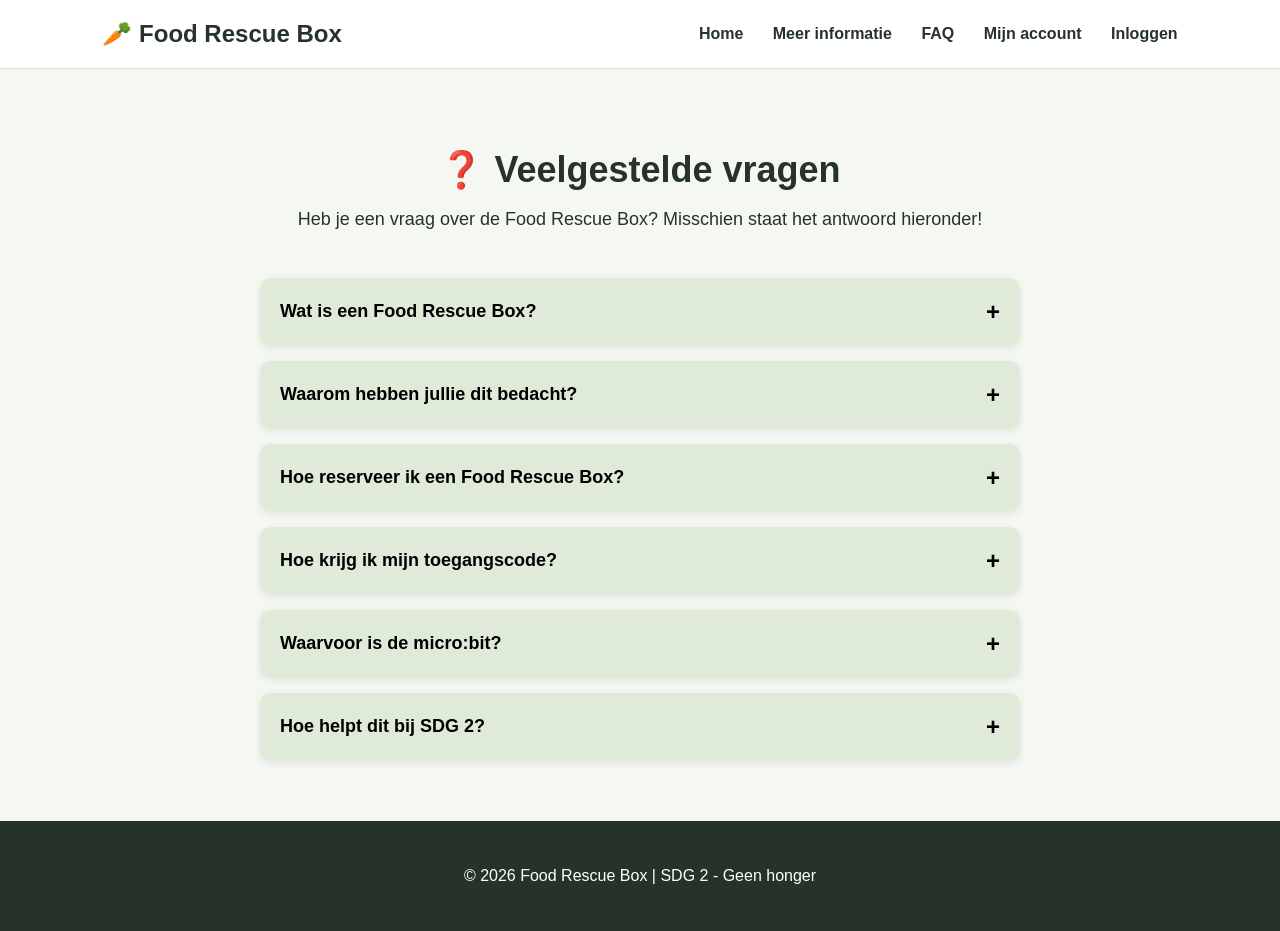
<file: faq.html>
<!DOCTYPE html>
<html lang="nl">

<head>
    <meta charset="UTF-8">
    <meta name="viewport" content="width=device-width, initial-scale=1.0">
    <title>FAQ - Food Rescue Box</title>

    <link rel="stylesheet" href="style.css">
</head>

<body>

    <header>
        <div class="logo">🥕 Food Rescue Box</div>

        <nav>
            <a href="index.html">Home</a>
            <a href="informatie.html">Meer informatie</a>
            <a href="faq.html">FAQ</a>
            <a href="account.html">Mijn account</a>
            <a href="inloggen.html">Inloggen</a>

        </nav>
    </header>

    <main>

        <section class="faq-header">
            <h1>❓ Veelgestelde vragen</h1>

            <p>
                Heb je een vraag over de Food Rescue Box?
                Misschien staat het antwoord hieronder!
            </p>
        </section>


        <section class="faq">

            <div class="faq-item">
                <button class="faq-vraag">
                    Wat is een Food Rescue Box?
                    <span>+</span>
                </button>

                <div class="faq-antwoord">
                    <p>
                        Een Food Rescue Box is een slimme box waarin
                        voedsel dat anders misschien wordt weggegooid,
                        kan worden verzameld en opgehaald.
                    </p>
                </div>
            </div>


            <div class="faq-item">
                <button class="faq-vraag">
                    Waarom hebben jullie dit bedacht?
                    <span>+</span>
                </button>

                <div class="faq-antwoord">
                    <p>
                        We willen voedselverspilling verminderen en
                        ervoor zorgen dat voedsel dat nog goed is,
                        bij mensen terechtkomt die het kunnen gebruiken.
                    </p>
                </div>
            </div>


            <div class="faq-item">
                <button class="faq-vraag">
                    Hoe reserveer ik een Food Rescue Box?
                    <span>+</span>
                </button>

                <div class="faq-antwoord">
                    <p>
                        Op de homepagina kun je een beschikbare box kiezen.
                        Klik daarna op "Reserveer deze box" en vul je naam
                        en e-mailadres in.
                    </p>
                </div>
            </div>


            <div class="faq-item">
                <button class="faq-vraag">
                    Hoe krijg ik mijn toegangscode?
                    <span>+</span>
                </button>

                <div class="faq-antwoord">
                    <p>
                        Nadat je een box hebt gereserveerd, krijg je een
                        viercijferige toegangscode. Met deze code kun je
                        de Food Rescue Box openen.
                    </p>
                </div>
            </div>


            <div class="faq-item">
                <button class="faq-vraag">
                    Waarvoor is de micro:bit?
                    <span>+</span>
                </button>

                <div class="faq-antwoord">
                    <p>
                        De micro:bit controleert de toegangscode.
                        Als de juiste code wordt ingevoerd, kan de
                        servo de box openen.
                    </p>
                </div>
            </div>


            <div class="faq-item">
                <button class="faq-vraag">
                    Hoe helpt dit bij SDG 2?
                    <span>+</span>
                </button>

                <div class="faq-antwoord">
                    <p>
                        SDG 2 staat voor Geen Honger. Ons project probeert
                        voedselverspilling te verminderen en voedsel
                        beschikbaar te maken voor mensen die het kunnen gebruiken.
                    </p>
                </div>
            </div>

        </section>

    </main>


    <footer>
        <p>© 2026 Food Rescue Box | SDG 2 - Geen honger</p>
    </footer>


    <script src="script.js"></script>

</body>

</html>
</file>
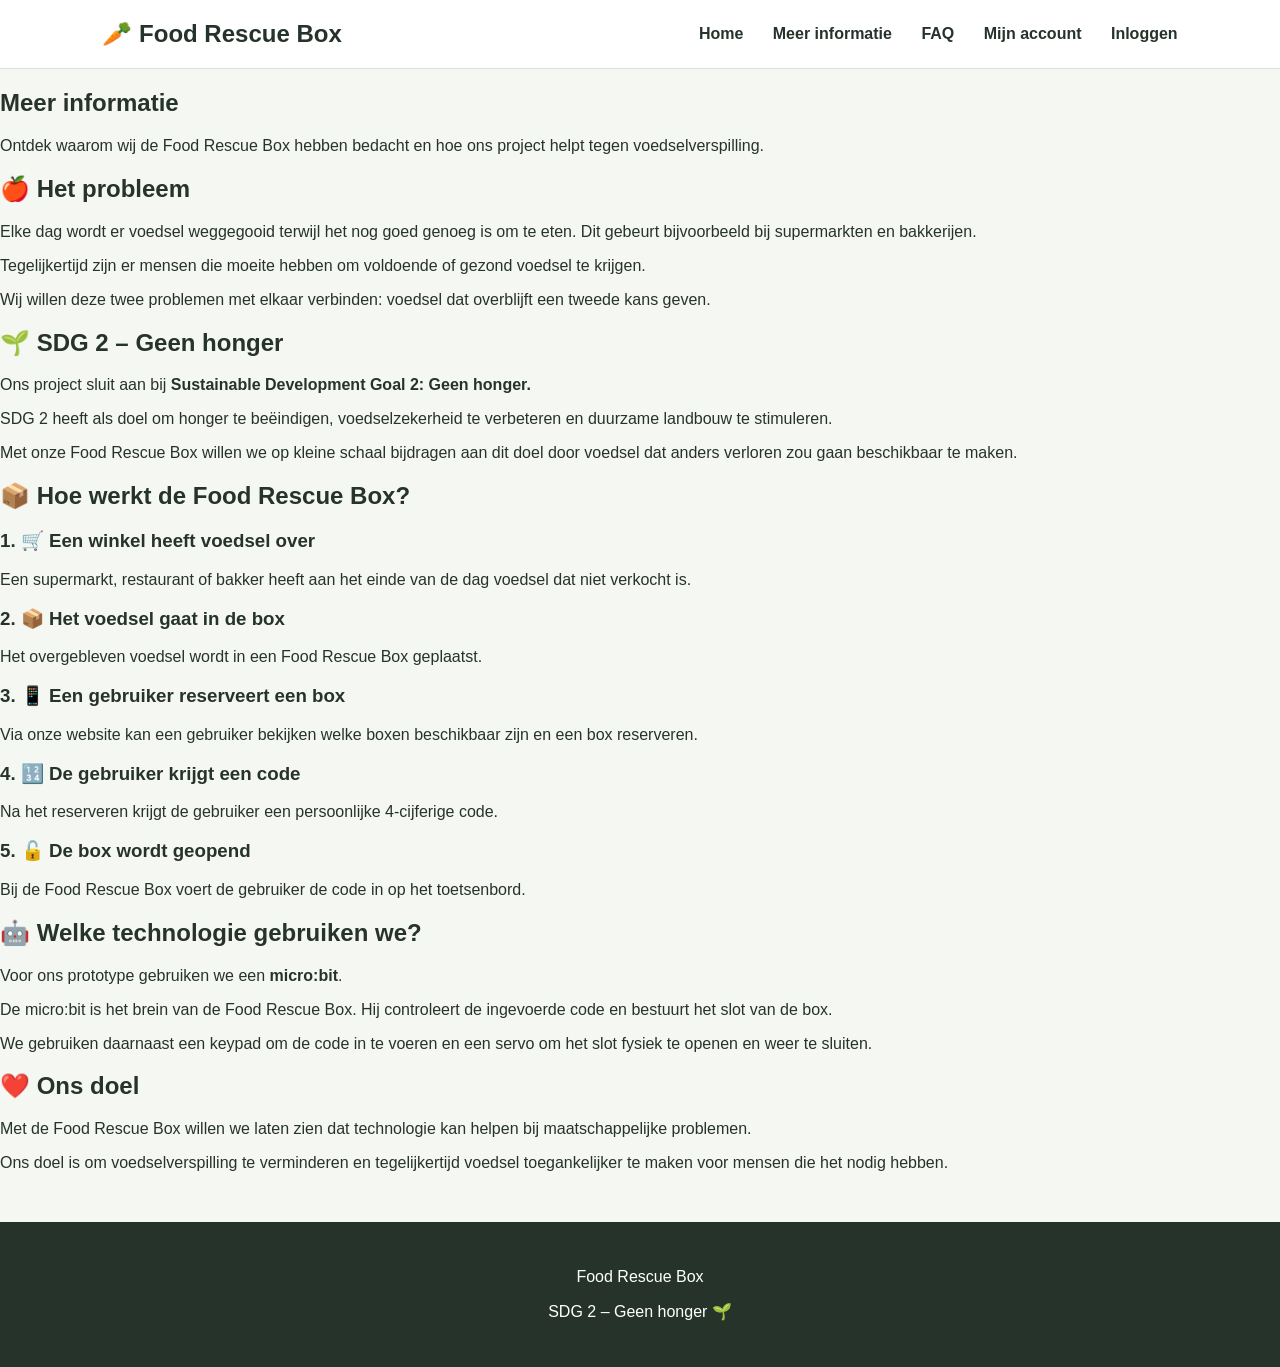
<file: informatie.html>
<!DOCTYPE html>
<html lang="nl">

<head>
    <meta charset="UTF-8">
    <meta name="viewport" content="width=device-width, initial-scale=1.0">

    <title>Meer informatie - Food Rescue Box</title>

    <link rel="stylesheet" href="style.css">
</head>

<body>

    <!-- Navigatie -->
    <header>

        <div class="logo">
            🥕 Food Rescue Box
        </div>

        <nav>
            <a href="index.html">Home</a>
            <a href="informatie.html">Meer informatie</a>
            <a href="faq.html">FAQ</a>
            <a href="account.html">Mijn account</a>
            <a href="inloggen.html">Inloggen</a>
        </nav>

    </header>


    <main>

        <!-- Titel -->
        <section class="info-intro">

            <h1>Meer informatie</h1>

            <p>
                Ontdek waarom wij de Food Rescue Box hebben bedacht
                en hoe ons project helpt tegen voedselverspilling.
            </p>

        </section>


        <!-- Het probleem -->
        <section>

            <h2>🍎 Het probleem</h2>

            <p>
                Elke dag wordt er voedsel weggegooid terwijl het nog
                goed genoeg is om te eten. Dit gebeurt bijvoorbeeld bij
                supermarkten en bakkerijen.
            </p>

            <p>
                Tegelijkertijd zijn er mensen die moeite hebben om
                voldoende of gezond voedsel te krijgen.
            </p>

            <p>
                Wij willen deze twee problemen met elkaar verbinden:
                voedsel dat overblijft een tweede kans geven.
            </p>

        </section>


        <!-- SDG 2 -->
        <section>

            <h2>🌱 SDG 2 – Geen honger</h2>

            <p>
                Ons project sluit aan bij
                <strong>Sustainable Development Goal 2:
                    Geen honger.</strong>
            </p>

            <p>
                SDG 2 heeft als doel om honger te beëindigen,
                voedselzekerheid te verbeteren en duurzame landbouw
                te stimuleren.
            </p>

            <p>
                Met onze Food Rescue Box willen we op kleine schaal
                bijdragen aan dit doel door voedsel dat anders verloren
                zou gaan beschikbaar te maken.
            </p>

        </section>


        <!-- Hoe werkt het -->
        <section>

            <h2>📦 Hoe werkt de Food Rescue Box?</h2>

            <div class="stap">

                <h3>1. 🛒 Een winkel heeft voedsel over</h3>

                <p>
                    Een supermarkt, restaurant of bakker heeft aan het
                    einde van de dag voedsel dat niet verkocht is.
                </p>

            </div>


            <div class="stap">

                <h3>2. 📦 Het voedsel gaat in de box</h3>

                <p>
                    Het overgebleven voedsel wordt in een Food Rescue Box
                    geplaatst.
                </p>

            </div>


            <div class="stap">

                <h3>3. 📱 Een gebruiker reserveert een box</h3>

                <p>
                    Via onze website kan een gebruiker bekijken welke
                    boxen beschikbaar zijn en een box reserveren.
                </p>

            </div>


            <div class="stap">

                <h3>4. 🔢 De gebruiker krijgt een code</h3>

                <p>
                    Na het reserveren krijgt de gebruiker een
                    persoonlijke 4-cijferige code.
                </p>

            </div>


            <div class="stap">

                <h3>5. 🔓 De box wordt geopend</h3>

                <p>
                    Bij de Food Rescue Box voert de gebruiker de code
                    in op het toetsenbord.
                </p>

            </div>



        </section>


        <!-- Technologie -->
        <section>

            <h2>🤖 Welke technologie gebruiken we?</h2>

            <p>
                Voor ons prototype gebruiken we een
                <strong>micro:bit</strong>.
            </p>

            <p>
                De micro:bit is het brein van de Food Rescue Box.
                Hij controleert de ingevoerde code en bestuurt het
                slot van de box.
            </p>

            <p>
                We gebruiken daarnaast een keypad om de code in te
                voeren en een servo om het slot fysiek te openen
                en weer te sluiten.
            </p>

        </section>


        <!-- Doel -->
        <section>

            <h2>❤️ Ons doel</h2>

            <p>
                Met de Food Rescue Box willen we laten zien dat
                technologie kan helpen bij maatschappelijke problemen.
            </p>

            <p>
                Ons doel is om voedselverspilling te verminderen en
                tegelijkertijd voedsel toegankelijker te maken voor
                mensen die het nodig hebben.
            </p>

        </section>

    </main>


    <footer>

        <p>Food Rescue Box</p>

        <p>SDG 2 – Geen honger 🌱</p>

    </footer>


    <script src="script.js"></script>

</body>

</html>
</file>
<file: style.css>
/* Algemene instellingen */

* {
    box-sizing: border-box;
}

body {
    margin: 0;
    font-family: Arial, sans-serif;
    background-color: #f5f7f2;
    color: #26332a;
}


/* Bovenste navigatie */

header {
    background-color: #ffffff;
    display: flex;
    justify-content: space-between;
    align-items: center;
    padding: 20px 8%;
    border-bottom: 1px solid #ddd;
}

.logo {
    font-size: 24px;
    font-weight: bold;
}

nav a {
    text-decoration: none;
    color: #26332a;
    margin-left: 25px;
    font-weight: bold;
}

nav a:hover {
    text-decoration: underline;
}


/* Welkomstgedeelte */

.welkom {
    min-height: 500px;
    display: flex;
    align-items: center;
    padding: 60px 8%;

    background-color: #dfead9;
}

.welkom-tekst {
    max-width: 700px;
}

.welkom h1 {
    font-size: 55px;
    line-height: 1.1;
    margin-bottom: 25px;
}

.welkom p {
    font-size: 20px;
    line-height: 1.6;
}


/* Knoppen */

.knoppen {
    margin-top: 30px;
}

.knop {
    display: inline-block;

    background-color: #3f7d4a;
    color: white;

    padding: 15px 22px;
    margin-right: 10px;

    border-radius: 10px;

    text-decoration: none;
    font-weight: bold;
}

.knop:hover {
    background-color: #32643b;
}

.knop-tweede {
    background-color: white;
    color: #3f7d4a;
}

.knop-tweede:hover {
    background-color: #eeeeee;
}


/* SDG gedeelte */

.sdg {
    max-width: 1000px;
    margin: 50px auto;
    padding: 40px;

    background-color: white;

    border-radius: 15px;
}

.sdg h2 {
    font-size: 30px;
}

.sdg p {
    font-size: 18px;
    line-height: 1.6;
}


/* Voordelen */

.voordelen {
    max-width: 1100px;
    margin: 50px auto;

    display: flex;
    gap: 25px;

    padding: 0 20px;
}

.voordeel {
    flex: 1;

    background-color: white;

    padding: 30px;

    text-align: center;

    border-radius: 15px;
}

.icoon {
    font-size: 45px;
}

.voordeel h3 {
    font-size: 22px;
}

.voordeel p {
    line-height: 1.5;
}


/* Boxen */

.boxen {
    max-width: 1100px;
    margin: 50px auto;

    padding: 40px 20px;
}

.boxen h2 {
    text-align: center;
    font-size: 32px;
    margin-bottom: 35px;
}

.box-lijst {
    display: flex;
    gap: 25px;
}

.box {
    flex: 1;

    background-color: white;

    padding: 30px;

    border-radius: 15px;

    text-align: center;
}

.box h3 {
    font-size: 24px;
}

.box p {
    line-height: 1.5;
}

.box button {
    background-color: #3f7d4a;

    color: white;

    border: none;

    padding: 13px 25px;

    border-radius: 8px;

    font-size: 16px;

    cursor: pointer;
}

.box button:hover {
    background-color: #32643b;
}


/* Footer */

footer {
    background-color: #26332a;
    color: white;

    text-align: center;

    padding: 30px;

    margin-top: 50px;
}


/* Voor kleinere schermen */

@media (max-width: 800px) {

    header {
        flex-direction: column;
        gap: 15px;
    }

    nav a {
        margin: 0 8px;
    }

    .welkom h1 {
        font-size: 40px;
    }

    .voordelen {
        flex-direction: column;
    }

    .box-lijst {
        flex-direction: column;
    }

}

/* Reserveringspagina */

.reservering {
    max-width: 700px;
    margin: 60px auto;
    padding: 40px;

    background-color: white;

    border-radius: 15px;
}

.reservering h1 {
    font-size: 35px;
}

.reservering p {
    line-height: 1.6;
}


/* Formulier */

#reserveringsForm {
    margin-top: 30px;
}

#reserveringsForm label {
    display: block;

    margin-top: 20px;
    margin-bottom: 8px;

    font-weight: bold;
}

#reserveringsForm input,
#reserveringsForm select {
    width: 100%;

    padding: 14px;

    border: 1px solid #ccc;

    border-radius: 8px;

    font-size: 16px;
}

#reserveringsForm button {
    margin-top: 30px;

    background-color: #3f7d4a;

    color: white;

    border: none;

    padding: 15px 25px;

    border-radius: 8px;

    font-size: 16px;

    cursor: pointer;
}

#reserveringsForm button:hover {
    background-color: #32643b;
}


/* Bevestiging */

.bevestiging {
    display: none;

    margin-top: 35px;

    padding: 30px;

    background-color: #dfead9;

    border-radius: 15px;

    text-align: center;
}

.code {
    font-size: 48px;

    font-weight: bold;

    letter-spacing: 8px;

    margin: 25px 0;
}

.gekozen-box {
    background-color: #dfead9;
    padding: 20px;
    margin-top: 25px;
    margin-bottom: 25px;
    border-radius: 10px;
}

.gekozen-box p:last-child {
    font-size: 22px;
    font-weight: bold;
    margin-bottom: 0;
}

/* FAQ */

.faq-header {
    text-align: center;
    padding: 50px 20px 30px;
}

.faq-header h1 {
    font-size: 36px;
    margin-bottom: 15px;
}

.faq-header p {
    font-size: 18px;
}


.faq {
    max-width: 800px;
    margin: 0 auto 60px;
    padding: 0 20px;
}


.faq-item {
    margin-bottom: 15px;
    border-radius: 10px;
    overflow: hidden;
    background-color: white;
    box-shadow: 0 2px 8px rgba(0, 0, 0, 0.08);
}


.faq-vraag {
    width: 100%;
    padding: 20px;
    border: none;
    background-color: #dfead9;
    font-size: 18px;
    font-weight: bold;
    text-align: left;
    cursor: pointer;

    display: flex;
    justify-content: space-between;
    align-items: center;
}


.faq-vraag:hover {
    background-color: #cbdcc3;
}


.faq-vraag span {
    font-size: 24px;
}


.faq-antwoord {
    display: none;
    padding: 20px;
    background-color: white;
}


.faq-antwoord p {
    margin: 0;
    line-height: 1.6;
}

/* Inloggen */

.login-section {
    display: flex;
    justify-content: center;
    padding: 60px 20px;
}


.login-box {
    width: 100%;
    max-width: 450px;
    background-color: white;
    padding: 35px;
    border-radius: 12px;
    box-shadow: 0 2px 10px rgba(0, 0, 0, 0.1);
}


.login-box h1 {
    text-align: center;
    margin-bottom: 10px;
}


.login-box>p {
    text-align: center;
    margin-bottom: 30px;
}


.login-box label {
    display: block;
    margin-top: 15px;
    margin-bottom: 5px;
    font-weight: bold;
}


.login-box input {
    width: 100%;
    padding: 12px;
    border: 1px solid #ccc;
    border-radius: 6px;
    box-sizing: border-box;
    font-size: 16px;
}


.login-box button {
    width: 100%;
    margin-top: 25px;
}


#loginFout {
    color: #b00020;
    font-weight: bold;
    margin-top: 20px;
}

/* Accountpagina */

.account-section {
    display: flex;
    justify-content: center;
    padding: 50px 20px;
}

.account-box {
    width: 100%;
    max-width: 700px;
    background-color: white;
    padding: 35px;
    border-radius: 12px;
    box-shadow: 0 2px 10px rgba(0, 0, 0, 0.1);
}

.account-box h1 {
    text-align: center;
}

.account-box>p {
    text-align: center;
    margin-bottom: 30px;
}

.account-card,
.code-card {
    background-color: #dfead9;
    padding: 25px;
    margin-bottom: 20px;
    border-radius: 10px;
}

.account-card h2,
.code-card h2 {
    margin-top: 0;
}

.grote-code {
    font-size: 42px;
    font-weight: bold;
    letter-spacing: 10px;
    text-align: center;
    margin: 25px 0;
}
</file>
